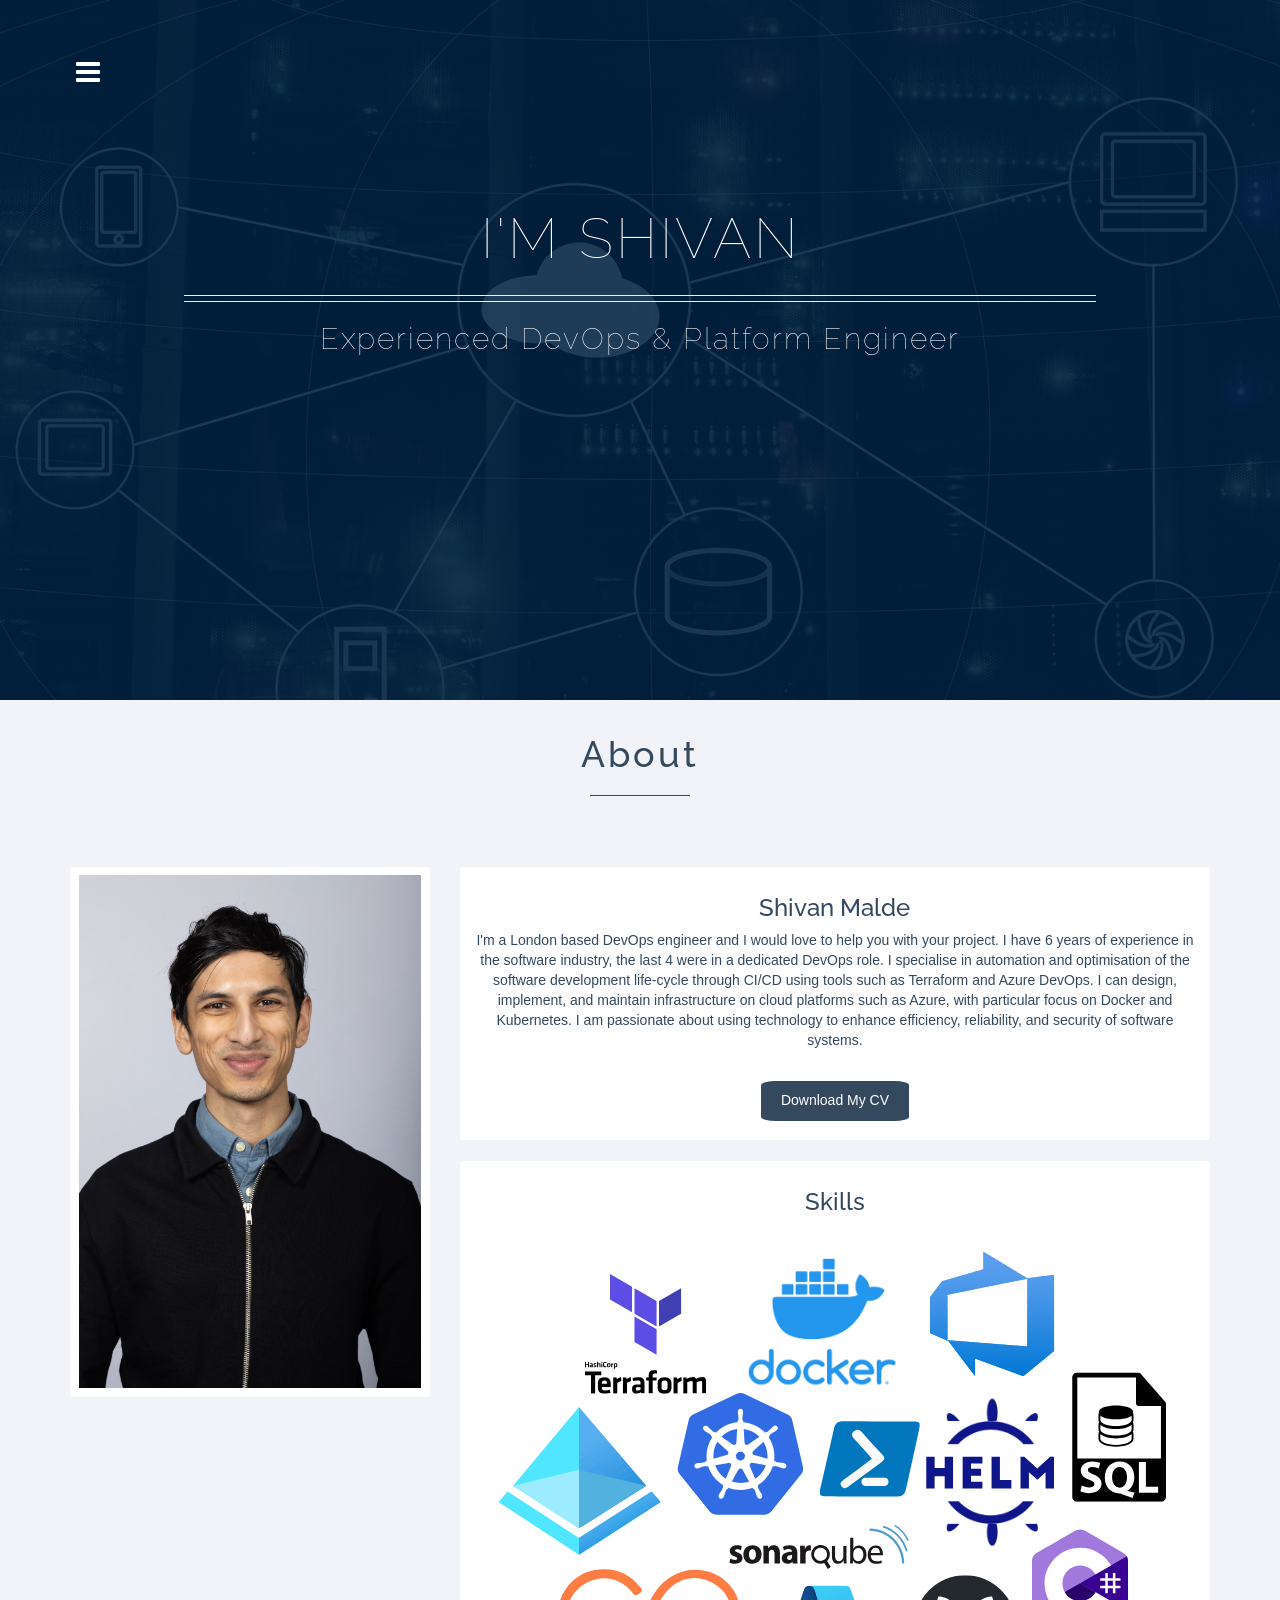
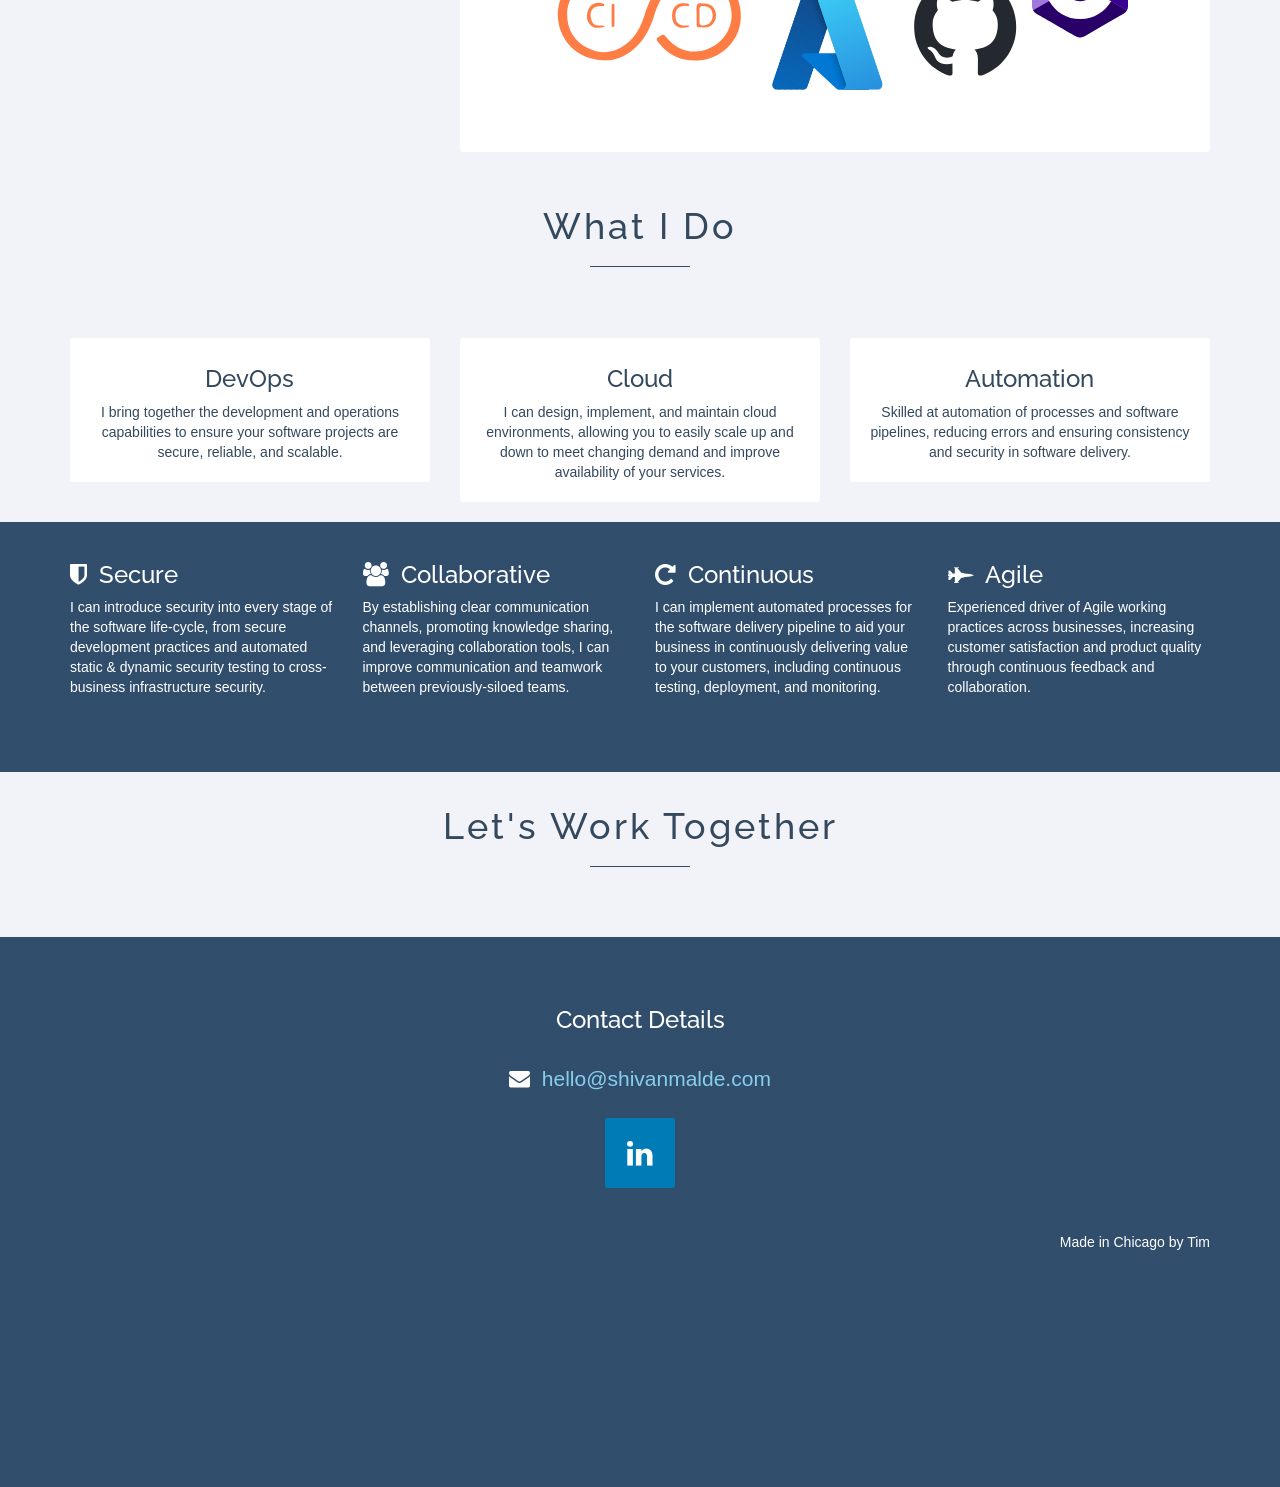
<file: index.html>
<!DOCTYPE html>
<html lang="en">

<head>
  <meta charset="UTF-8">
  <title>Shivan Malde - Personal Website</title>
  <meta charset="UTF-8">
  <link rel="icon" type="image/x-icon" href="favicon.ico">
  <meta http-equiv="X-UA-Compatible" content="IE=edge">
  <meta name="viewport" content="width=device-width, initial-scale=1">
  <meta name="description" content="The personal website of Shivan Malde, DevOps Engineer">
  <meta name="author" content="Shivan Malde">
  <link rel='stylesheet' href='https://netdna.bootstrapcdn.com/font-awesome/4.7.0/css/font-awesome.min.css'>
  <link rel='stylesheet' href='https://fonts.googleapis.com/css?family=Raleway:100,500'>
  <link rel="stylesheet" href="./style.css">

</head>

<body>
  <!-- partial:index.partial.html -->
  <html lang="en">

  <body>

    <nav class="main-nav" id="main-nav">
      <div style="height:80px;background: rgb(51,74,92);padding-top: 1px;">
        <h2 class="text-center" style="color:#fff; letter-spacing:2px;">MENU</h2>
      </div>
      <ul class="nav nav-pills nav-stacked">
        <li class="active"><a href="#"><i class="fa fa-home fa-fw"></i>&nbsp; Home</a></li>
        <li><a href="#about"><i class="fa fa-user fa-fw"></i>&nbsp; About</a></li>
        <li><a href="#what-i-do"><i class="fa fa-signal fa-fw"></i>&nbsp; What I do</a></li>
        <!-- <li><a href="#work"><i class="fa fa-briefcase fa-fw"></i>&nbsp; Recent Work</a></li> -->
        <li><a href="#contact"><i class="fa fa-envelope-o fa-fw"></i>&nbsp; Contact</a></li>
      </ul>
    </nav>

    <div class="page-wrap">

      <div class="jumbotron">
        <div style="margin-top:130px" class="container">
          <a href="#main-nav" class="h5 open-menu"><i
              style="color:#fff; position: relative; bottom:120px; cursor:pointer;"
              class="fa fa-bars fa-2x fa-fw"></i></a>
          <a href="#" class="h5 close-menu"><i style="color:#fff; position: relative; bottom:120px; cursor:pointer;"
              class="fa fa-times fa-2x fa-fw"></i></a>
          <h1>I'm Shivan</h1>
          <div class="spacer"></div>
          <hr>
          <hr>
          <h2 class="text-center">Experienced DevOps & platform engineer</h2>
        </div>
      </div>

      <div class="section" id="about">
        <h1>About</h1>
        <hr>
      </div>

      <div class="container">
        <div class="row">
          <div class="col-md-4">
            <div class="well">
              <img src="img/pro_portrait.jpg" style="height:100%; width:100%">
            </div>
          </div>
          <div class="col-md-8">
            <div class="well">
              <h3>Shivan Malde</h3>
              <p>I'm a London based DevOps engineer and I would love to help you with your project.
                I have 6 years of experience in the software industry, the last 4 were in a dedicated DevOps role.
                I specialise in automation and optimisation of the software development life-cycle through CI/CD using
                tools such as
                Terraform and Azure DevOps.
                I can design, implement, and maintain infrastructure on cloud platforms such as Azure, with particular
                focus on Docker and Kubernetes.
                I am passionate about using technology to enhance efficiency, reliability, and security of software
                systems.
              </p>
              <div class="spacer"></div>
              <p><a href="/docs/SM devops-engineer.pdf" class="btn btn-default">Download my CV</a></p>
            </div>
          </div>
          <div class="col-md-8">
            <div class="well">
              <h3>Skills</h3>
              <img src="img/SkillsLogos.svg" style="height:100%; width:100%">
            </div>
          </div>

        </div><!--/.row-->
      </div><!--/.container-->

      <div class="section" id="what-i-do">
        <h1>What I Do</h1>
        <hr>
      </div>
      <div class="container">
        <div class="row">
          <div class="col-md-4">
            <div class="well">
              <h3>DevOps</h3>
              <p>I bring together the development and operations capabilities to ensure your software projects are
                secure, reliable, and scalable.
              </p>
            </div>
          </div>

          <div class="col-md-4">
            <div class="well">
              <h3>Cloud</h3>
              <p>I can design, implement, and maintain cloud environments, allowing you to easily scale up and down to
                meet
                changing demand and improve availability of your services.
              </p>
            </div>
          </div>

          <div class="col-md-4">
            <div class="well">
              <h3>Automation</h3>
              <p>Skilled at automation of processes and software pipelines, reducing errors and ensuring consistency
                and security in software delivery.
              </p>
            </div>
          </div>

        </div><!--/.row-->
      </div><!--/.container-->
      <div class="work visible-lg" style="height:250px !important;">
        <div class="container">
          <div class="row">
            <div class="col-md-3">
              <h3><i class="fa fa-shield"></i>&nbsp; Secure</h3>
              <p>
                I can introduce security into every stage of the software life-cycle, from secure development practices
                and automated
                static & dynamic security testing to cross-business infrastructure security.
              </p>
            </div>
            <div class="col-md-3">
              <h3><i class="fa fa-users"></i>&nbsp; Collaborative </h3>
              <p>
                By establishing clear communication channels, promoting knowledge sharing, and leveraging collaboration
                tools, I can
                improve communication and teamwork between previously-siloed teams.
              </p>
            </div>
            <div class="col-md-3">
              <h3><i class="fa fa-repeat"></i>&nbsp; Continuous</h3>
              <p>
                I can implement automated processes for the software delivery pipeline to aid your business in
                continuously
                delivering value to your customers, including continuous testing, deployment, and monitoring.
              </p>
            </div>
            <div class="col-md-3">
              <h3><i class="fa fa-fighter-jet"></i>&nbsp; Agile</h3>
              <p>Experienced driver of Agile working practices across businesses, increasing customer satisfaction and
                product
                quality through continuous feedback and collaboration.
              </p>
            </div>
          </div><!--/.row-->
        </div><!--/.container-->
      </div><!--/.work-->
      <!--mobile work-->
      <div class="container hidden-lg">
        <div class="row">
          <div class="col-md-12 col-sm-12 col-xs-12">
            <div class="well">
              <h3><i class="fa fa-repeat"></i>&nbsp; DevOps</h3>
              <p>I bring together the development and operations capabilities to ensure your software projects are
                secure,
                reliable, and scalable.
              </p>
            </div>
          </div>
          <div class="col-md-12 col-sm-12 col-xs-12">
            <div class="well">
              <h3><i class="fa fa-cloud-upload"></i>&nbsp; Cloud</h3>
              <p>I can design, implement, and maintain cloud environments, allowing you to easily scale up and down to
                meet
                changing demand and improve availability of your services.
              </p>
            </div>
          </div>
          <div class="col-md-12 col-sm-12 col-xs-12">
            <div class="well">
              <h3><i class="fa fa-android"></i>&nbsp; Automation</h3>
              <p>Skilled at automation of processes and software pipelines, reducing errors and ensuring consistency and
                security in software delivery.
              </p>
            </div>
          </div>
          <div class="col-md-12 col-sm-12 col-xs-12">
            <div class="well">
              <h3><i class="fa fa-fighter-jet"></i>&nbsp; Agile</h3>
              <p>Experienced driver of Agile working practices across businesses, increasing customer satisfaction and
                product
                quality through continuous feedback and collaboration.
              </p>
            </div>
          </div>
        </div><!--/.row-->
      </div><!--/.container and mobile work-->

      <!--<div class="hidden-xs"><div class="work-together" id="contact">LETS WORK TOGETHER</div></div>-->
      <div class="section" id="contact">
        <h1>Let&apos;s Work Together</h1>
        <hr>
      </div>

      <div class="work-together">
        <div class="container">
          <div class="row">
            <div class="col-lg-12 col-md-4">
              <h3 class="contactdetails">Contact Details</h3>
              <div class="spacer"></div>
              <p class="lead"><i class="fa fa-envelope"></i>&nbsp; <a
                  href="mailto:hello@shivanmalde.com">hello@shivanmalde.com</a>
              </p>
              <div class="socials">
                <a href="https://www.linkedin.com/in/shivanmalde/" class="fa fa-linkedin"></a>
              </div>

            </div>
          </div><!--/.row-->
        </div><!--/.container-->
        <div class="container">
          <div class="spacer"></div>
          <div class="spacer"></div>
          <footer>

            <p class="pull-right">Made in Chicago by Tim</p>
          </footer>
        </div>
      </div><!--/.work-together-->

    </div><!--/.page-wrap-->
  </body>

  </html>
  <!-- partial -->

</body>

</html>
</file>
